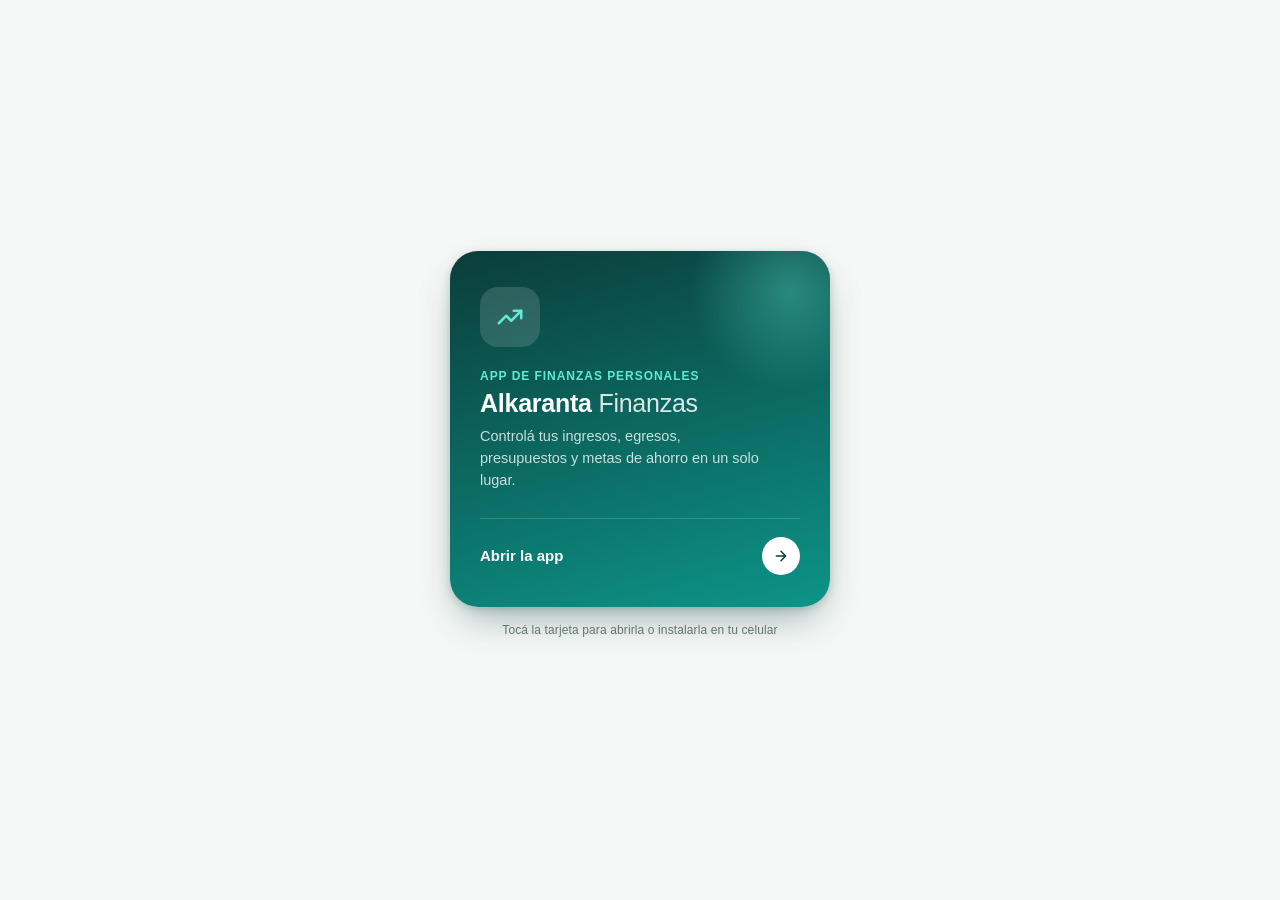
<file: tarjeta.html>
<!DOCTYPE html>
<html lang="es">
<head>
<meta charset="UTF-8">
<meta name="viewport" content="width=device-width, initial-scale=1.0">
<title>Alkaranta Finanzas</title>

<!-- ============================================= -->
<!-- META TAGS PARA VISTA PREVIA (Open Graph)        -->
<!-- Esto es lo que hace que WhatsApp/Instagram/Mail -->
<!-- muestren una tarjeta con imagen en vez de un     -->
<!-- link de texto plano.                             -->
<!--                                                   -->
<!-- IMPORTANTE: reemplazá las dos URLs de abajo       -->
<!-- (og:url y og:image) por tus URLs reales una vez   -->
<!-- que subas este archivo y la imagen a GitHub.      -->
<!-- ============================================= -->
<meta property="og:type" content="website">
<meta property="og:title" content="Alkaranta Finanzas">
<meta property="og:description" content="Controlá tus ingresos, egresos, presupuestos y metas de ahorro en un solo lugar.">
<meta property="og:image" content="https://alkaranta-ai.github.io/Alkaranta-Finanzas/preview.png">
<meta property="og:url" content="https://alkaranta-ai.github.io/Alkaranta-Finanzas/tarjeta.html">

<!-- Twitter/X usa estas mismas, por si comparten ahí -->
<meta name="twitter:card" content="summary_large_image">
<meta name="twitter:title" content="Alkaranta Finanzas">
<meta name="twitter:description" content="Controlá tus ingresos, egresos, presupuestos y metas de ahorro en un solo lugar.">
<meta name="twitter:image" content="https://alkaranta-ai.github.io/Alkaranta-Finanzas/preview.png">

<style>
  :root{
    --teal-deep:#0B3D3A;
    --teal:#0D9488;
    --mint:#5EEAD4;
    --cream:#F6F8F7;
  }

  *{ box-sizing:border-box; }

  html,body{
    margin:0;
    padding:0;
    min-height:100vh;
    display:flex;
    align-items:center;
    justify-content:center;
    background:var(--cream);
    font-family:-apple-system, BlinkMacSystemFont, "Segoe UI", Roboto, Helvetica, Arial, sans-serif;
  }

  .card{
    position:relative;
    width:min(92vw, 380px);
    padding:36px 30px 32px;
    background:linear-gradient(165deg, var(--teal-deep) 0%, var(--teal) 100%);
    border-radius:28px;
    color:#fff;
    text-decoration:none;
    display:block;
    box-shadow:0 18px 40px -12px rgba(11,61,58,0.45), 0 2px 8px rgba(11,61,58,0.18);
    transform:translateY(0) scale(1);
    transition:transform 180ms ease, box-shadow 180ms ease;
    cursor:pointer;
    -webkit-tap-highlight-color:transparent;
    overflow:hidden;
  }

  .card:active{
    transform:translateY(2px) scale(0.98);
    box-shadow:0 10px 24px -10px rgba(11,61,58,0.5), 0 1px 4px rgba(11,61,58,0.2);
  }

  .glow{
    position:absolute;
    top:-60px;
    right:-60px;
    width:200px;
    height:200px;
    border-radius:50%;
    background:radial-gradient(circle, rgba(94,234,212,0.35) 0%, rgba(94,234,212,0) 70%);
    pointer-events:none;
  }

  .icon-badge{
    width:60px;
    height:60px;
    border-radius:18px;
    background:rgba(255,255,255,0.14);
    backdrop-filter:blur(6px);
    display:flex;
    align-items:center;
    justify-content:center;
    margin-bottom:22px;
  }

  .icon-badge svg{
    width:30px;
    height:30px;
  }

  .eyebrow{
    font-size:12px;
    font-weight:600;
    letter-spacing:0.08em;
    text-transform:uppercase;
    color:var(--mint);
    margin:0 0 6px;
  }

  .title{
    font-size:25px;
    font-weight:700;
    margin:0 0 8px;
    letter-spacing:-0.01em;
  }

  .title em{
    font-style:normal;
    font-weight:400;
    opacity:0.85;
  }

  .desc{
    font-size:14.5px;
    line-height:1.5;
    color:rgba(255,255,255,0.78);
    margin:0 0 26px;
    max-width:280px;
  }

  .cta-row{
    display:flex;
    align-items:center;
    justify-content:space-between;
    border-top:1px solid rgba(255,255,255,0.16);
    padding-top:18px;
  }

  .cta-text{
    font-size:15px;
    font-weight:600;
    display:flex;
    align-items:center;
    gap:8px;
  }

  .arrow-circle{
    width:38px;
    height:38px;
    border-radius:50%;
    background:#fff;
    color:var(--teal-deep);
    display:flex;
    align-items:center;
    justify-content:center;
    flex-shrink:0;
    transition:transform 180ms ease;
  }

  .card:active .arrow-circle{
    transform:translateX(3px);
  }

  .hint{
    text-align:center;
    font-size:12px;
    color:#6B7C7A;
    margin-top:16px;
    letter-spacing:0.01em;
  }
</style>
</head>
<body>

<div>
  <a class="card" id="appCard" href="https://alkaranta-ai.github.io/Alkaranta-Finanzas/" aria-label="Abrir Alkaranta Finanzas">
    <div class="glow"></div>

    <div class="icon-badge">
      <svg viewBox="0 0 24 24" fill="none" xmlns="http://www.w3.org/2000/svg">
        <path d="M3 17L9 11L13 15L21 7" stroke="#5EEAD4" stroke-width="2" stroke-linecap="round" stroke-linejoin="round"/>
        <path d="M15 7H21V13" stroke="#5EEAD4" stroke-width="2" stroke-linecap="round" stroke-linejoin="round"/>
      </svg>
    </div>

    <p class="eyebrow">App de finanzas personales</p>
    <h1 class="title">Alkaranta <em>Finanzas</em></h1>
    <p class="desc">Controlá tus ingresos, egresos, presupuestos y metas de ahorro en un solo lugar.</p>

    <div class="cta-row">
      <span class="cta-text">Abrir la app</span>
      <span class="arrow-circle">
        <svg width="16" height="16" viewBox="0 0 24 24" fill="none">
          <path d="M5 12H19M19 12L12 5M19 12L12 19" stroke="currentColor" stroke-width="2.2" stroke-linecap="round" stroke-linejoin="round"/>
        </svg>
      </span>
    </div>
  </a>

  <p class="hint">Tocá la tarjeta para abrirla o instalarla en tu celular</p>
</div>

</body>
</html>
</file>
